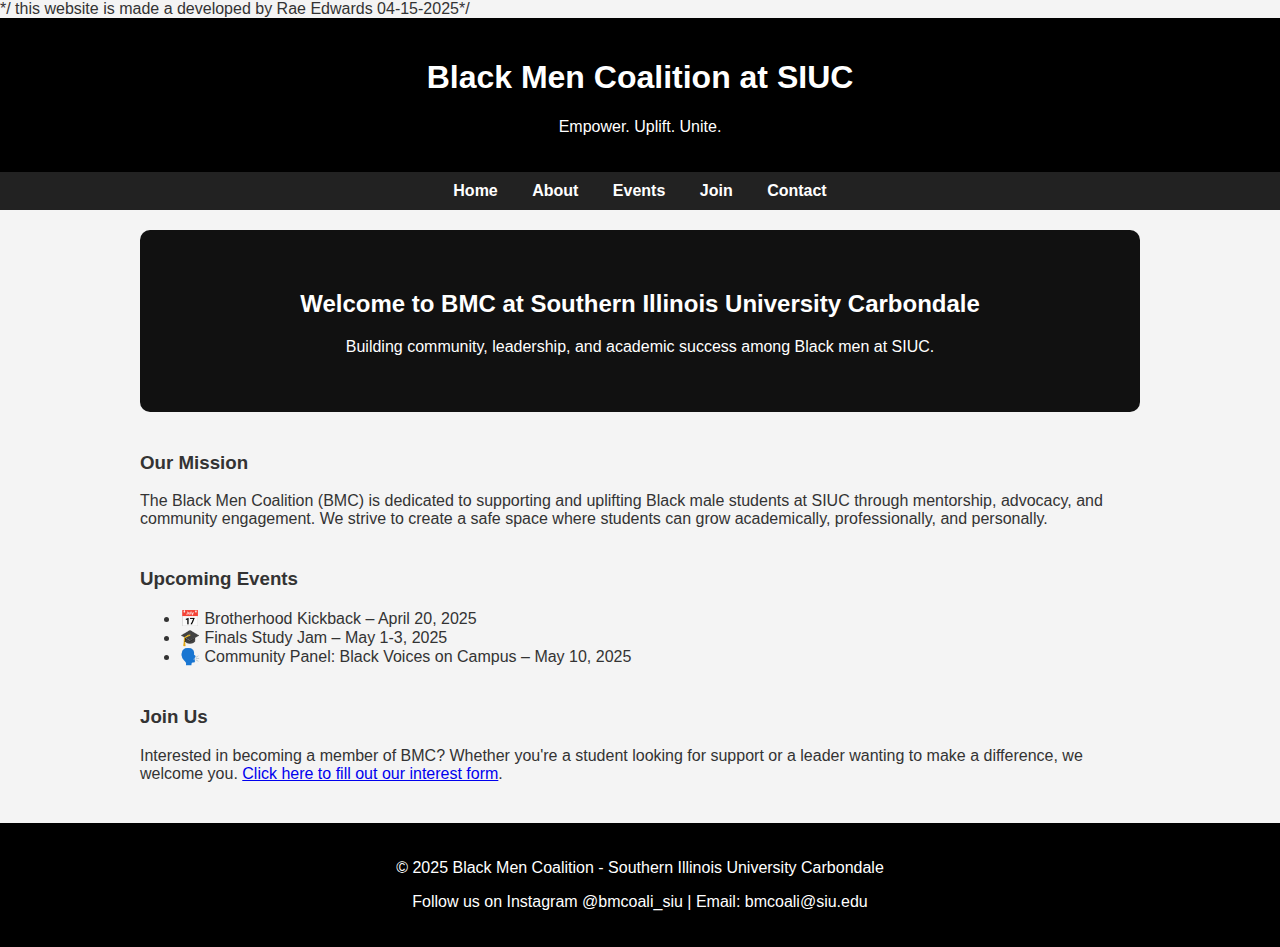
<file: index.html>
*/ this website is made a developed by Rae Edwards 04-15-2025*/
<!DOCTYPE html>
<html lang="en">
<head>
  <meta charset="UTF-8">
  <meta name="viewport" content="width=device-width, initial-scale=1">
  <title>BMC SIUC | Black Men Coalition</title>
  <style>
    body {
      font-family: Arial, sans-serif;
      margin: 0;
      padding: 0;
      background: #f4f4f4;
      color: #333;
    }

    header {
      background-color: #000;
      color: #fff;
      padding: 20px 0;
      text-align: center;
    }

    nav {
      background: #222;
      padding: 10px 0;
      text-align: center;
    }

    nav a {
      color: white;
      text-decoration: none;
      margin: 0 15px;
      font-weight: bold;
    }

    nav a:hover {
      color: #ffcc00;
    }

    .container {
      max-width: 1000px;
      margin: 20px auto;
      padding: 0 20px;
    }

    .hero {
      background: #111;
      color: white;
      padding: 40px 20px;
      border-radius: 10px;
      text-align: center;
    }

    .section {
      margin-top: 40px;
    }

    footer {
      background: #000;
      color: #fff;
      text-align: center;
      padding: 20px 0;
      margin-top: 40px;
    }
  </style>
</head>
<body>
  <header>
    <h1>Black Men Coalition at SIUC</h1>
    <p>Empower. Uplift. Unite.</p>
  </header>

  <nav>
    <a href="#">Home</a>
    <a href="#">About</a>
    <a href="#">Events</a>
    <a href="#">Join</a>
    <a href="#">Contact</a>
  </nav>

  <div class="container">
    <div class="hero">
      <h2>Welcome to BMC at Southern Illinois University Carbondale</h2>
      <p>Building community, leadership, and academic success among Black men at SIUC.</p>
    </div>

    <div class="section">
      <h3>Our Mission</h3>
      <p>
        The Black Men Coalition (BMC) is dedicated to supporting and uplifting Black male students at SIUC through mentorship,
        advocacy, and community engagement. We strive to create a safe space where students can grow academically, professionally, and personally.
      </p>
    </div>

    <div class="section">
      <h3>Upcoming Events</h3>
      <ul>
        <li>📅 Brotherhood Kickback – April 20, 2025</li>
        <li>🎓 Finals Study Jam – May 1-3, 2025</li>
        <li>🗣️ Community Panel: Black Voices on Campus – May 10, 2025</li>
      </ul>
    </div>

    <div class="section">
      <h3>Join Us</h3>
      <p>
        Interested in becoming a member of BMC? Whether you're a student looking for support or a leader wanting to make a difference,
        we welcome you. <a href="#">Click here to fill out our interest form</a>.
      </p>
    </div>
  </div>

  <footer>
    <p>&copy; 2025 Black Men Coalition - Southern Illinois University Carbondale</p>
    <p>Follow us on Instagram @bmcoali_siu | Email: bmcoali@siu.edu</p>
  </footer>
</body>
</html>
</file>
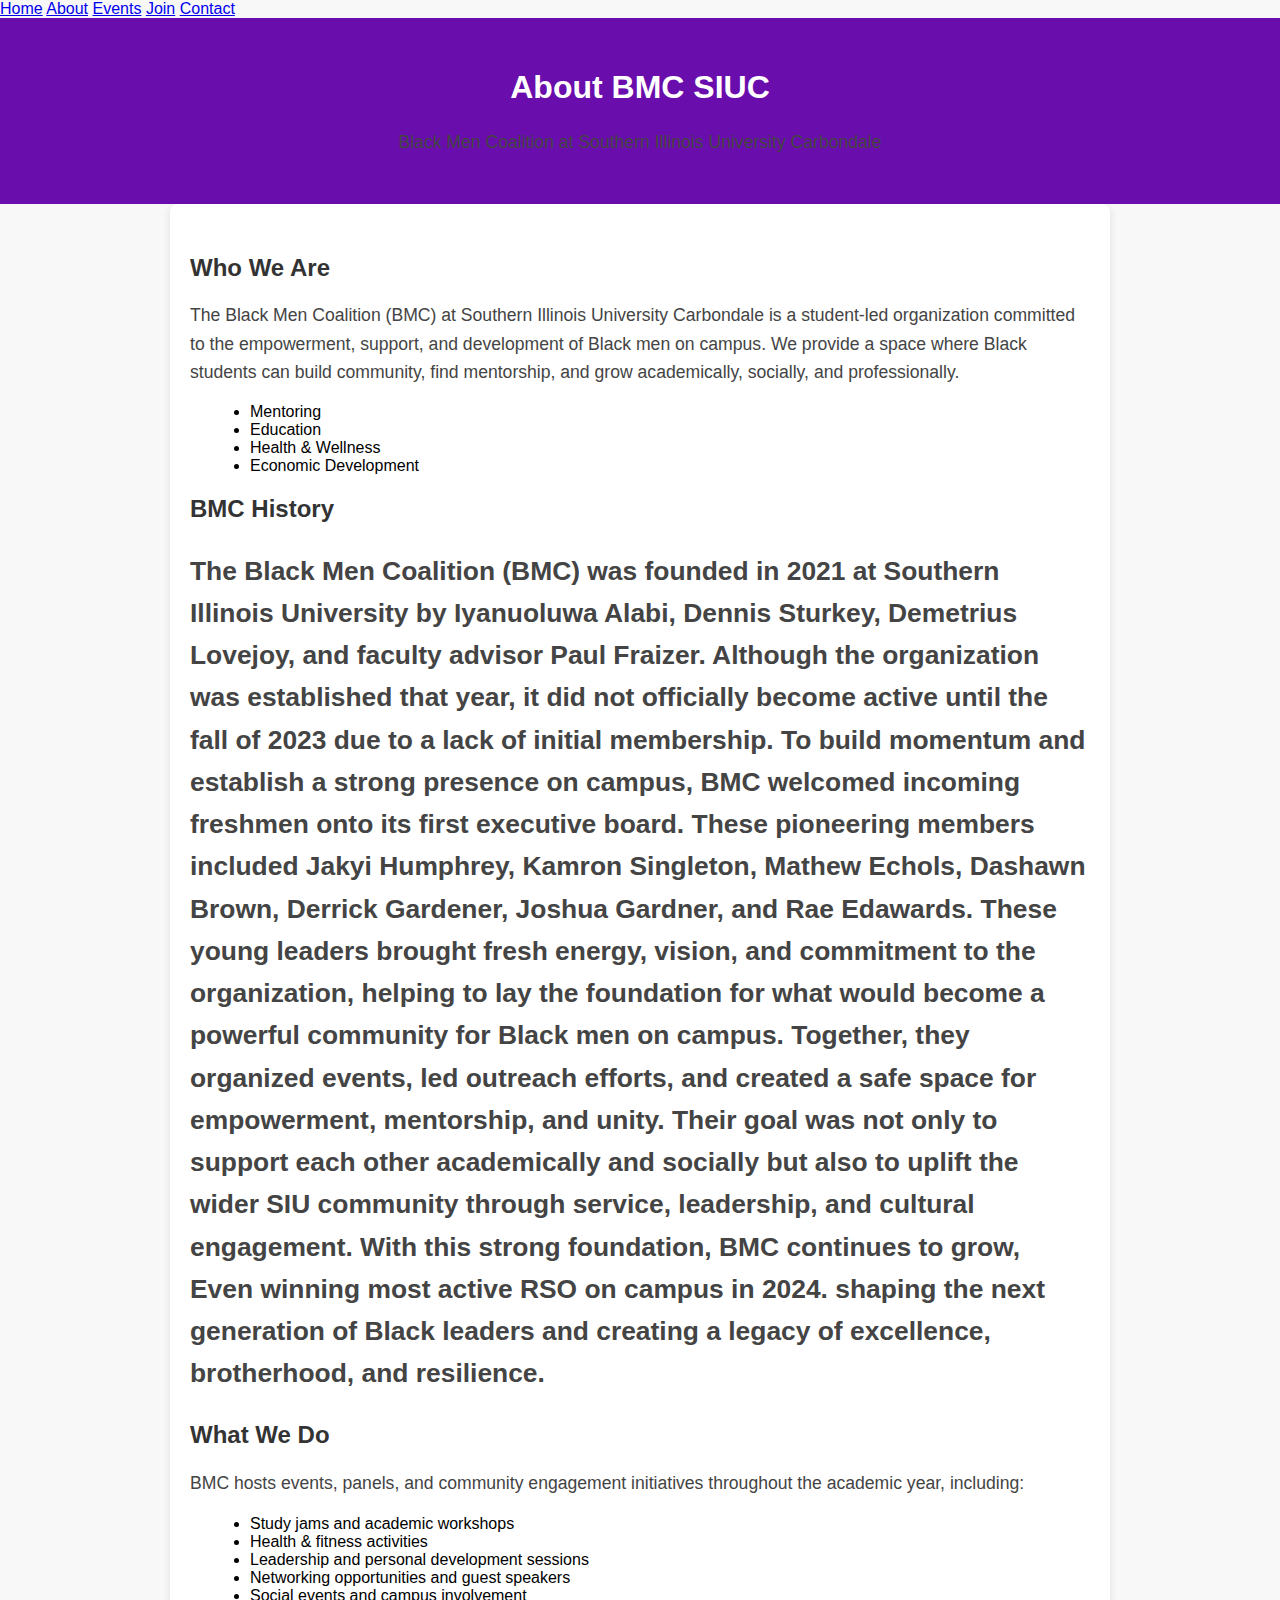
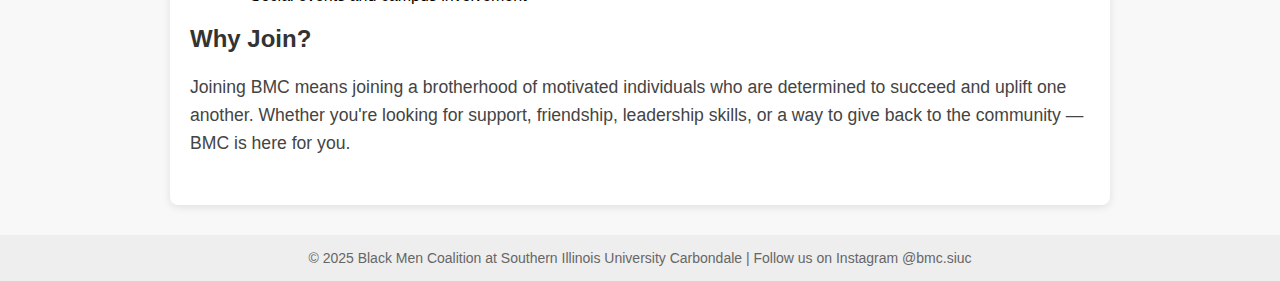
<file: about.html>
<!-- BMC SIUC About Page - Created by Rae Edwards -->
<!DOCTYPE html>
<html lang="en">
<head>
  <meta charset="UTF-8">
  <meta name="viewport" content="width=device-width, initial-scale=1">
  <title>About BMC SIUC</title>
  <style>
    body {
      font-family: Arial, sans-serif;
      background-color: #f8f8f8;
      margin: 0;
      padding: 0;
    }

    header {
      background-color: #6a0dad;
      color: white;
      text-align: center;
      padding: 30px 20px;
    }

    .container {
      max-width: 900px;
      margin: 0 auto;
      padding: 30px 20px;
      background-color: white;
      box-shadow: 0 2px 8px rgba(0,0,0,0.1);
      border-radius: 8px;
    }

    h2 {
      color: #333;
    }

    p {
      font-size: 1.1em;
      line-height: 1.6;
      color: #444;
    }

    ul {
      margin-top: 10px;
      margin-left: 20px;
    }

    footer {
      background-color: #eee;
      text-align: center;
      padding: 15px;
      font-size: 14px;
      color: #666;
      margin-top: 30px;
    }
  </style>
</head>
<body>
   <nav>
    <a href="#index.html">Home</a>
    <a href="#about.html">About</a>
    <a href="#events.html">Events</a>
    <a href="#join.html">Join</a>
    <a href="#contact.html">Contact</a>
  </nav>

  <header>
    <h1>About BMC SIUC</h1>
    <p>Black Men Coalition at Southern Illinois University Carbondale</p>
  </header>

  <div class="container">
    <h2>Who We Are</h2>
    <p>
      The Black Men Coalition (BMC) at Southern Illinois University Carbondale is a student-led organization committed to the empowerment, support, and development of Black men on campus. 
      We provide a space where Black students can build community, find mentorship, and grow academically, socially, and professionally.
    </p>

    </p>
    <ul>
      <li>Mentoring</li>
      <li>Education</li>
      <li>Health & Wellness</li>
      <li>Economic Development</li>
    </ul>
    <h2> BMC History <h2> 
      <p>
        The Black Men Coalition (BMC) was founded in 2021 at Southern Illinois University by Iyanuoluwa Alabi, Dennis Sturkey, Demetrius Lovejoy, and faculty advisor Paul Fraizer. 
        Although the organization was established that year, it did not officially become active until the fall of 2023 due to a lack of initial membership.

       To build momentum and establish a strong presence on campus, BMC welcomed incoming freshmen onto its first executive board. These pioneering members included Jakyi Humphrey,
        Kamron Singleton, Mathew Echols, Dashawn Brown, Derrick Gardener, Joshua Gardner, and Rae Edawards. These young leaders brought fresh energy, vision, and commitment to the 
        organization, helping to lay the foundation for what would become a powerful community for Black men on campus.

        Together, they organized events, led outreach efforts, and created a safe space for empowerment, mentorship, and unity. Their goal was not only to support each other
        academically and socially but also to uplift the wider SIU community through service, leadership, and cultural engagement. With this strong foundation, BMC continues to grow, Even winning most active RSO on campus in 2024.
        shaping the next generation of Black leaders and creating a legacy of excellence, brotherhood, and resilience.
      </p>

    <h2>What We Do</h2>
    <p>
      BMC hosts events, panels, and community engagement initiatives throughout the academic year, including:
    </p>
    <ul>
      <li>Study jams and academic workshops</li>
      <li>Health & fitness activities</li>
      <li>Leadership and personal development sessions</li>
      <li>Networking opportunities and guest speakers</li>
      <li>Social events and campus involvement</li>
    </ul>

    <h2>Why Join?</h2>
    <p>
      Joining BMC means joining a brotherhood of motivated individuals who are determined to succeed and uplift one another. Whether you're looking for support, friendship, leadership skills, or a way to give back to the community — BMC is here for you.
    </p>
  </div>

  <footer>
    &copy; 2025 Black Men Coalition at Southern Illinois University Carbondale | Follow us on Instagram @bmc.siuc
  </footer>

</body>
</html>
</file>
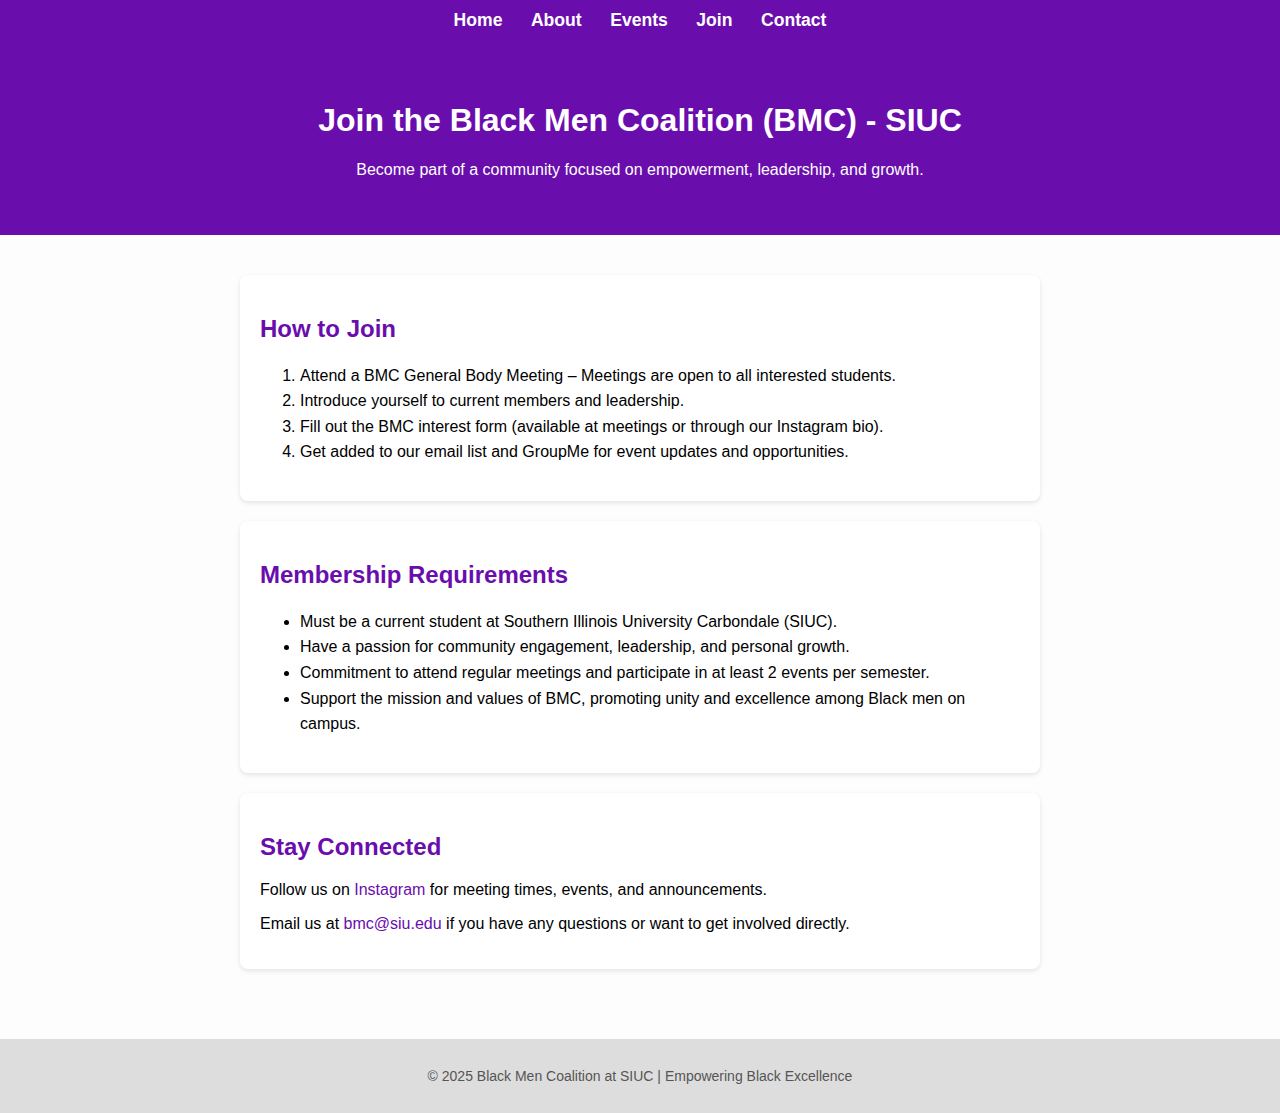
<file: join.html>
<!-- This Join Page was created by Rae Edwards, Southern Illinois University -->
<!DOCTYPE html>
<html lang="en">
<head>
  <meta charset="UTF-8" />
  <meta name="viewport" content="width=device-width, initial-scale=1.0"/>
  <title>Join BMC - SIUC</title>
  <style>
    body {
      font-family: 'Segoe UI', sans-serif;
      background-color: #fdfdfd;
      margin: 0;
      padding: 0;
    }

    nav {
      background-color: #6a0dad; /* purple */
      padding: 10px;
      text-align: center;
    }

    nav a {
      color: white;
      text-decoration: none;
      font-weight: bold;
      font-size: 1.1em;
      padding: 8px 12px;
      transition: all 0.3s ease;
      border-radius: 5px;
    }

    nav a:hover {
      background-color: #a83232;
      text-decoration: underline;
    }

    header {
      background-color: #6a0dad; /* changed from maroon to purple */
      color: white;
      padding: 40px 20px;
      text-align: center;
    }

    main {
      padding: 20px;
      max-width: 800px;
      margin: 0 auto;
    }

    h2 {
      color: #6a0dad; /* changed from maroon to purple */
    }

    section {
      background: #fff;
      padding: 20px;
      margin: 20px 0;
      border-radius: 8px;
      box-shadow: 0 2px 5px rgba(0,0,0,0.1);
    }

    ul, ol {
      line-height: 1.6;
    }

    footer {
      background-color: #ddd;
      text-align: center;
      padding: 15px;
      margin-top: 30px;
      font-size: 14px;
      color: #555;
    }

    a {
      color: #6a0dad; /* changed from maroon to purple */
      text-decoration: none;
    }

    a:hover {
      text-decoration: underline;
    }
  </style>
</head>
<body>

  <nav>
    <a href="index.html">Home</a>
    <a href="about.html">About</a>
    <a href="events.html">Events</a>
    <a href="join.html">Join</a>
    <a href="contact.html">Contact</a>
  </nav>

  <header>
    <h1>Join the Black Men Coalition (BMC) - SIUC</h1>
    <p>Become part of a community focused on empowerment, leadership, and growth.</p>
  </header>

  <main>
    <section>
      <h2>How to Join</h2>
      <ol>
        <li>Attend a BMC General Body Meeting – Meetings are open to all interested students.</li>
        <li>Introduce yourself to current members and leadership.</li>
        <li>Fill out the BMC interest form (available at meetings or through our Instagram bio).</li>
        <li>Get added to our email list and GroupMe for event updates and opportunities.</li>
      </ol>
    </section>

    <section>
      <h2>Membership Requirements</h2>
      <ul>
        <li>Must be a current student at Southern Illinois University Carbondale (SIUC).</li>
        <li>Have a passion for community engagement, leadership, and personal growth.</li>
        <li>Commitment to attend regular meetings and participate in at least 2 events per semester.</li>
        <li>Support the mission and values of BMC, promoting unity and excellence among Black men on campus.</li>
      </ul>
    </section>

    <section>
      <h2>Stay Connected</h2>
      <p>Follow us on <a href="https://www.instagram.com/bmc.siuc/" target="_blank">Instagram</a> for meeting times, events, and announcements.</p>
      <p>Email us at <a href="mailto:bmc@siu.edu">bmc@siu.edu</a> if you have any questions or want to get involved directly.</p>
    </section>
  </main>

  <footer>
    <p>&copy; 2025 Black Men Coalition at SIUC | Empowering Black Excellence</p>
  </footer>

</body>
</html>
</file>
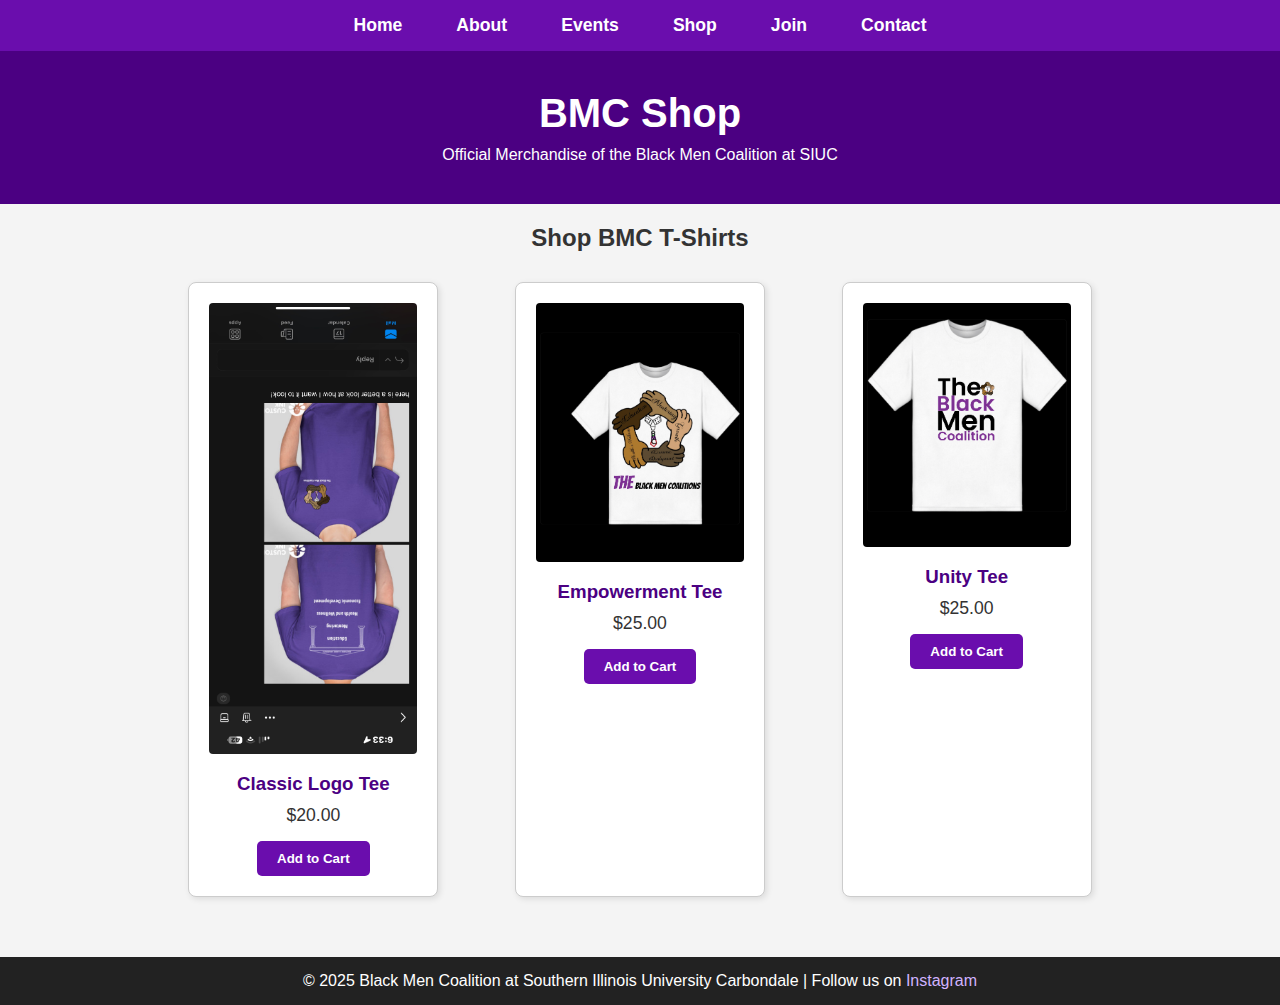
<file: shop.html>
<!DOCTYPE html>
<html lang="en">
<head>
  <meta charset="UTF-8" />
  <meta name="viewport" content="width=device-width, initial-scale=1.0"/>
  <title>BMC Shop – Official T-Shirts</title>
  <style>
    /* Reset and Base Styles */
    * {
      box-sizing: border-box;
      margin: 0;
      padding: 0;
    }

    html, body {
      height: 100%;
      width: 100%;
      font-family: Arial, sans-serif;
      background-color: #f4f4f4;
    }

    /* Navigation Styles */
    nav {
      background-color: #6a0dad;
      padding: 15px 0;
      position: sticky;
      top: 0;
      z-index: 1000;
    }

    .nav-menu {
      display: flex;
      justify-content: center;
      list-style: none;
      gap: 30px;
    }

    .nav-menu li a {
      color: white;
      text-decoration: none;
      font-weight: bold;
      font-size: 1.1em;
      padding: 8px 12px;
      transition: background-color 0.3s ease, text-decoration 0.3s ease;
      border-radius: 5px;
    }

    .nav-menu li a:hover {
      background-color: #9159d3;
      text-decoration: underline;
    }

    /* Header Styles */
    header {
      background-color: #4B0082;
      color: white;
      padding: 40px 20px;
      text-align: center;
    }

    header h1 {
      margin-bottom: 10px;
      font-size: 2.5em;
    }

    /* Main Content */
    main {
      padding: 20px;
      max-width: 1000px;
      margin: 0 auto;
    }

    main h2 {
      text-align: center;
      color: #333;
      margin-bottom: 30px;
    }

    /* Products Section */
    .products {
      display: flex;
      justify-content: space-around;
      flex-wrap: wrap;
      gap: 20px;
    }

    .product {
      background-color: #fff;
      border: 1px solid #ccc;
      border-radius: 8px;
      padding: 20px;
      width: 250px;
      text-align: center;
      box-shadow: 2px 2px 6px rgba(0, 0, 0, 0.1);
      transition: transform 0.3s ease;
    }

    .product:hover {
      transform: translateY(-5px);
    }

    .product img {
      max-width: 100%;
      height: auto;
      border-radius: 4px;
      margin-bottom: 15px;
    }

    .product h3 {
      margin-bottom: 10px;
      color: #4B0082;
    }

    .product p {
      margin-bottom: 15px;
      font-size: 1.1em;
      color: #333;
    }

    .product button {
      background-color: #6a0dad;
      color: white;
      border: none;
      padding: 10px 20px;
      border-radius: 5px;
      cursor: pointer;
      font-weight: bold;
      transition: background-color 0.3s ease;
    }

    .product button:hover {
      background-color: #9159d3;
    }

    /* Footer Styles */
    footer {
      background-color: #222;
      color: white;
      text-align: center;
      padding: 15px;
      margin-top: 40px;
    }

    footer a {
      color: #d1b3ff;
      text-decoration: none;
    }

    footer a:hover {
      text-decoration: underline;
    }
  </style>
</head>
<body>

 
  <nav>
    <ul class="nav-menu">
      <li><a href="index.html">Home</a></li>
      <li><a href="about.html">About</a></li>
      <li><a href="events.html">Events</a></li>
      <li><a href="shop.html">Shop</a></li>
      <li><a href="join.html">Join</a></li>
      <li><a href="contact.html">Contact</a></li>
    </ul>
  </nav>

  <header>
    <h1>BMC Shop</h1>
    <p>Official Merchandise of the Black Men Coalition at SIUC</p>
  </header>

  <main>
    <h2>Shop BMC T-Shirts</h2>
    <section class="products">
      <div class="product">
        <img src="IMG_1963.png" alt="Classic BMC Logo Tee">
        <h3>Classic Logo Tee</h3>
        <p>$20.00</p>
        <button>Add to Cart</button>
      </div>
      <div class="product">
        <img src="IMG_1964.jpeg" alt="Empowerment BMC Tee">
        <h3>Empowerment Tee</h3>
        <p>$25.00</p>
        <button>Add to Cart</button>
      </div>
      <div class="product">
        <img src="IMG_1965.jpeg" alt="BMC Unity Tee">
        <h3>Unity Tee</h3>
        <p>$25.00</p>
        <button>Add to Cart</button>
      </div>
    </section>
  </main>
  
  <footer>
    <p>&copy; 2025 Black Men Coalition at Southern Illinois University Carbondale | Follow us on <a href="https://www.instagram.com/bmc.siuc/" target="_blank">Instagram</a></p>
  </footer>

</body>
</html>
</file>
